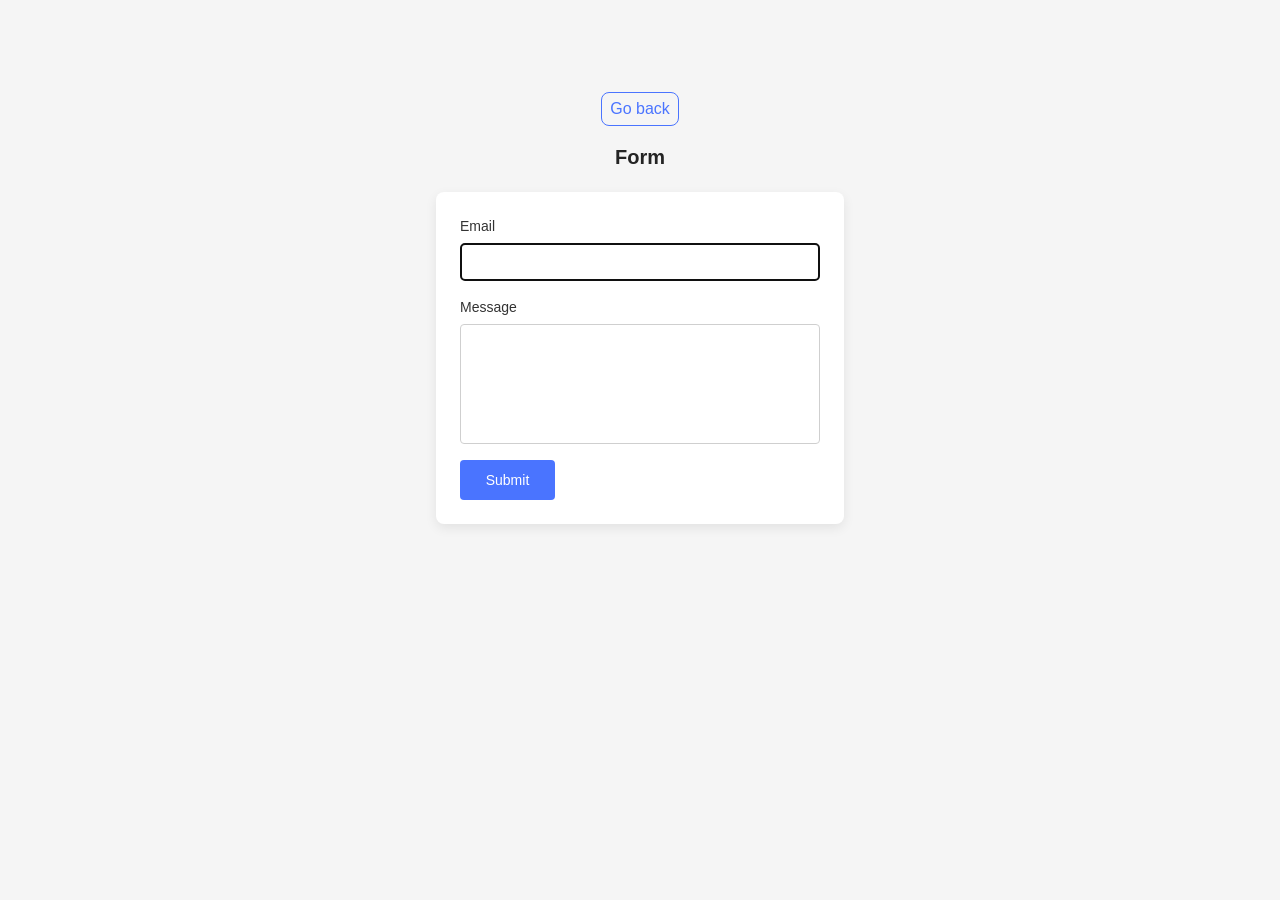
<file: src/2-form.html>
<!doctype html>
<html lang="en">
  <head>
    <meta charset="UTF-8" />
    <meta http-equiv="X-UA-Compatible" content="IE=edge" />
    <meta name="viewport" content="width=device-width, initial-scale=1.0" />
    <title>Form</title>
    <link rel="stylesheet" href="./css/styles.css" />
  </head>
  <body>
    <main>
      <div class="form-container">
        <a class="back-link" href="./index.html">Go back</a>
        <h1 class="main-form-title">Form</h1>
        <form class="feedback-form" autocomplete="off">
          <label>
            Email
            <input type="email" name="email" autofocus />
          </label>
          <label>
            Message
            <textarea name="message" rows="8"></textarea>
          </label>
          <button type="submit">Submit</button>
        </form>
      </div>
    </main>
    <script type="module" src="./js/2-form.js"></script>
  </body>
</html>
</file>
<file: src/css/styles.css>
/**
  |============================
  | include css partials with
  | default @import url()
  |============================
*/
/* Common styles */
@import url('./reset.css');
@import url('./base.css');
@import url('./container.css');
@import url('./animations.css');

/* Sections style */
@import url('./header.css');
@import url('./vite-promo.css');
@import url('./badges.css');
@import url('./back-link.css');
@import url('./footer.css');

ul {
  list-style: none;
}

/* FORM */
* {
  box-sizing: border-box;
}

body {
  margin: 0;
  font-family: 'Montserrat', sans-serif;
  background: #f5f5f5;
}

main {
  min-height: 100vh;
  display: flex;
  justify-content: center;
  align-items: flex-start;
  padding-top: 60px;
}

.form-container {
  width: 408px;
}

.back-link {
  display: inline-block;
  margin-bottom: 16px;
  text-decoration: none;
  color: #4a74ff;
}

.main-form-title {
  margin: 0 0 20px 0;
  font-size: 20px;
}

.feedback-form {
  background: #fff;
  border-radius: 8px;
  padding: 24px;

  display: flex;
  flex-direction: column;
  gap: 16px;

  box-shadow: 0 4px 12px rgba(0, 0, 0, 0.08);
}

.feedback-form label {
  display: flex;
  flex-direction: column;
  gap: 6px;

  font-size: 14px;
  color: #333;

  text-align: left;
}

.feedback-form input,
.feedback-form textarea {
  width: 100%;
  padding: 10px;

  border: 1px solid #cfcfcf;
  border-radius: 4px;

  font-size: 14px;

  text-align: left;
}

.feedback-form textarea {
  resize: none;
  height: 120px;
}

.feedback-form button {
  width: 95px;
  height: 40px;

  align-self: flex-start;

  border: none;
  border-radius: 4px;

  background: #4a74ff;
  color: #fff;

  font-size: 14px;
  cursor: pointer;
}

.gallery {
  display: flex;
  flex-wrap: wrap;
  gap: 24px;
  padding: 0;
  margin: 0;
}

.gallery-item {
  width: calc((100% - 48px) / 3);
}

.gallery-link {
  display: block;
  text-decoration: none;
}

.gallery-image {
  width: 100%;
  height: 200px;
  object-fit: cover;
  display: block;
}
</file>
